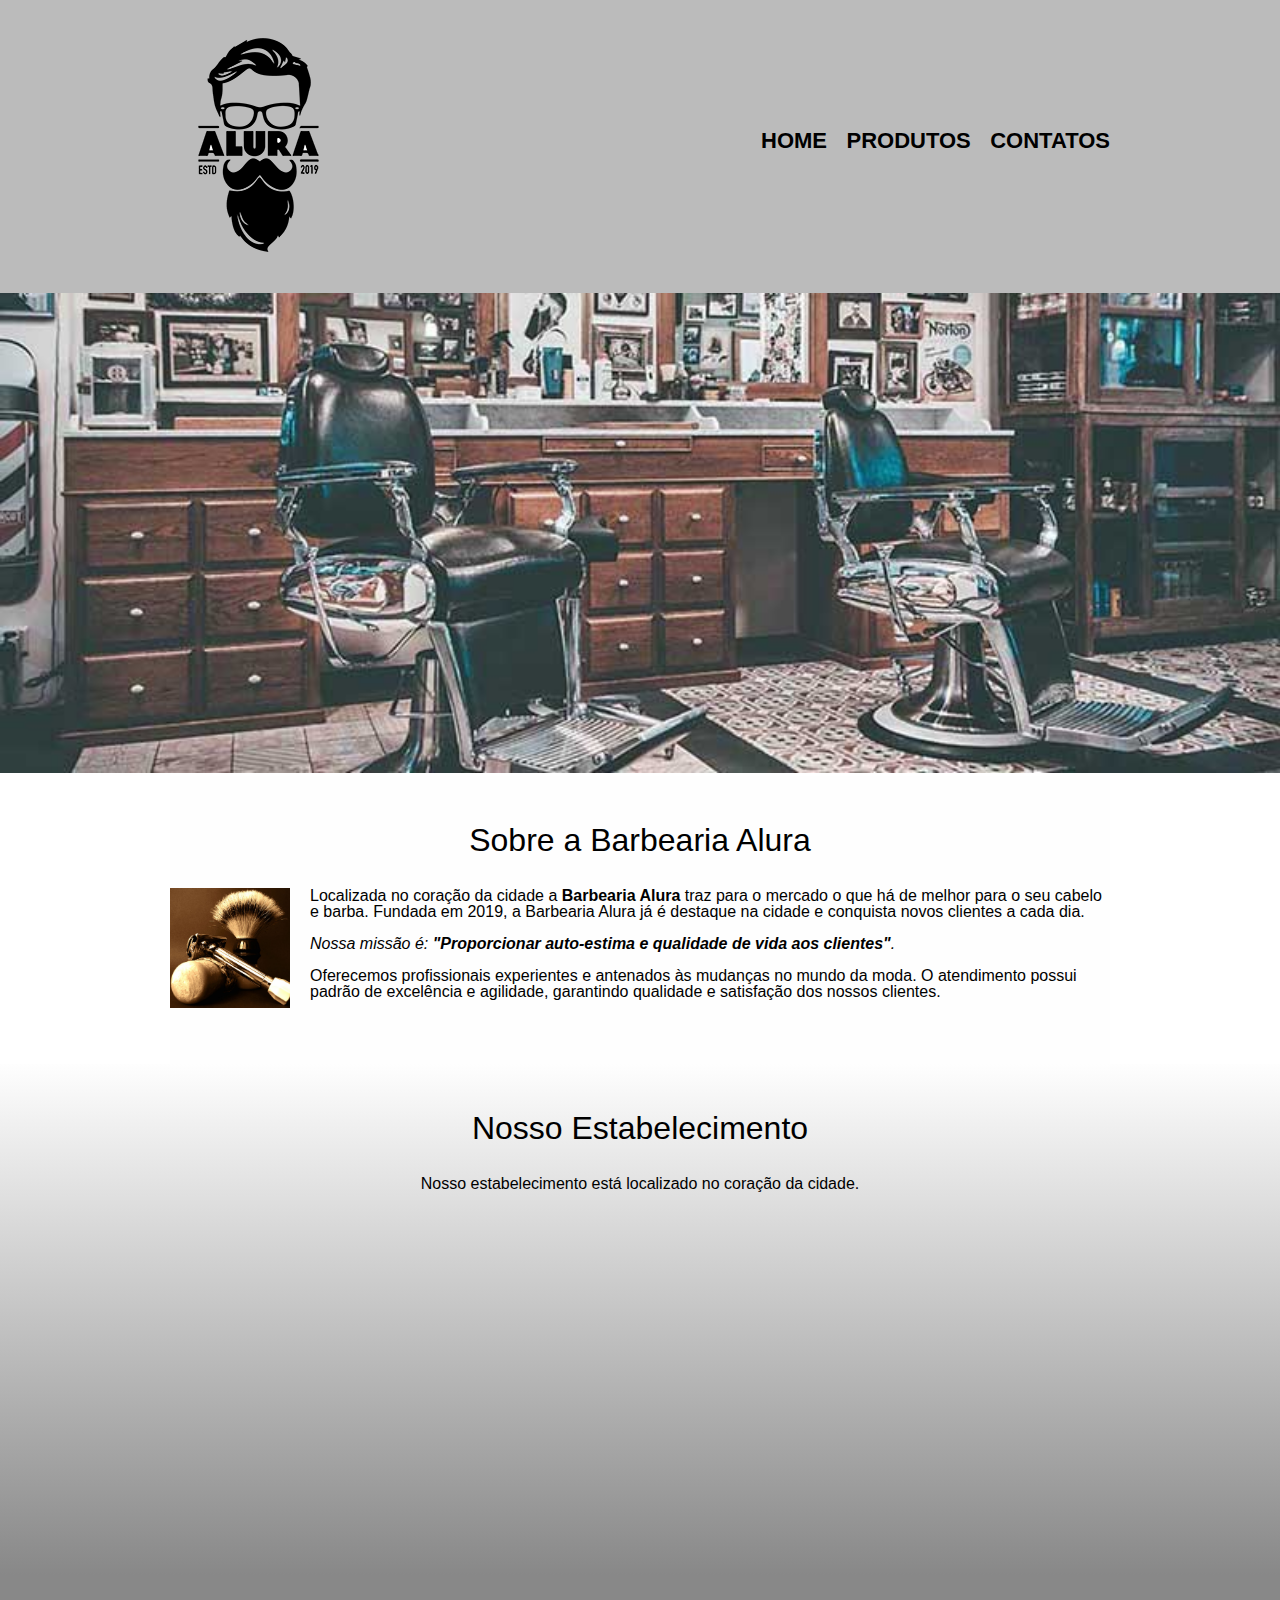
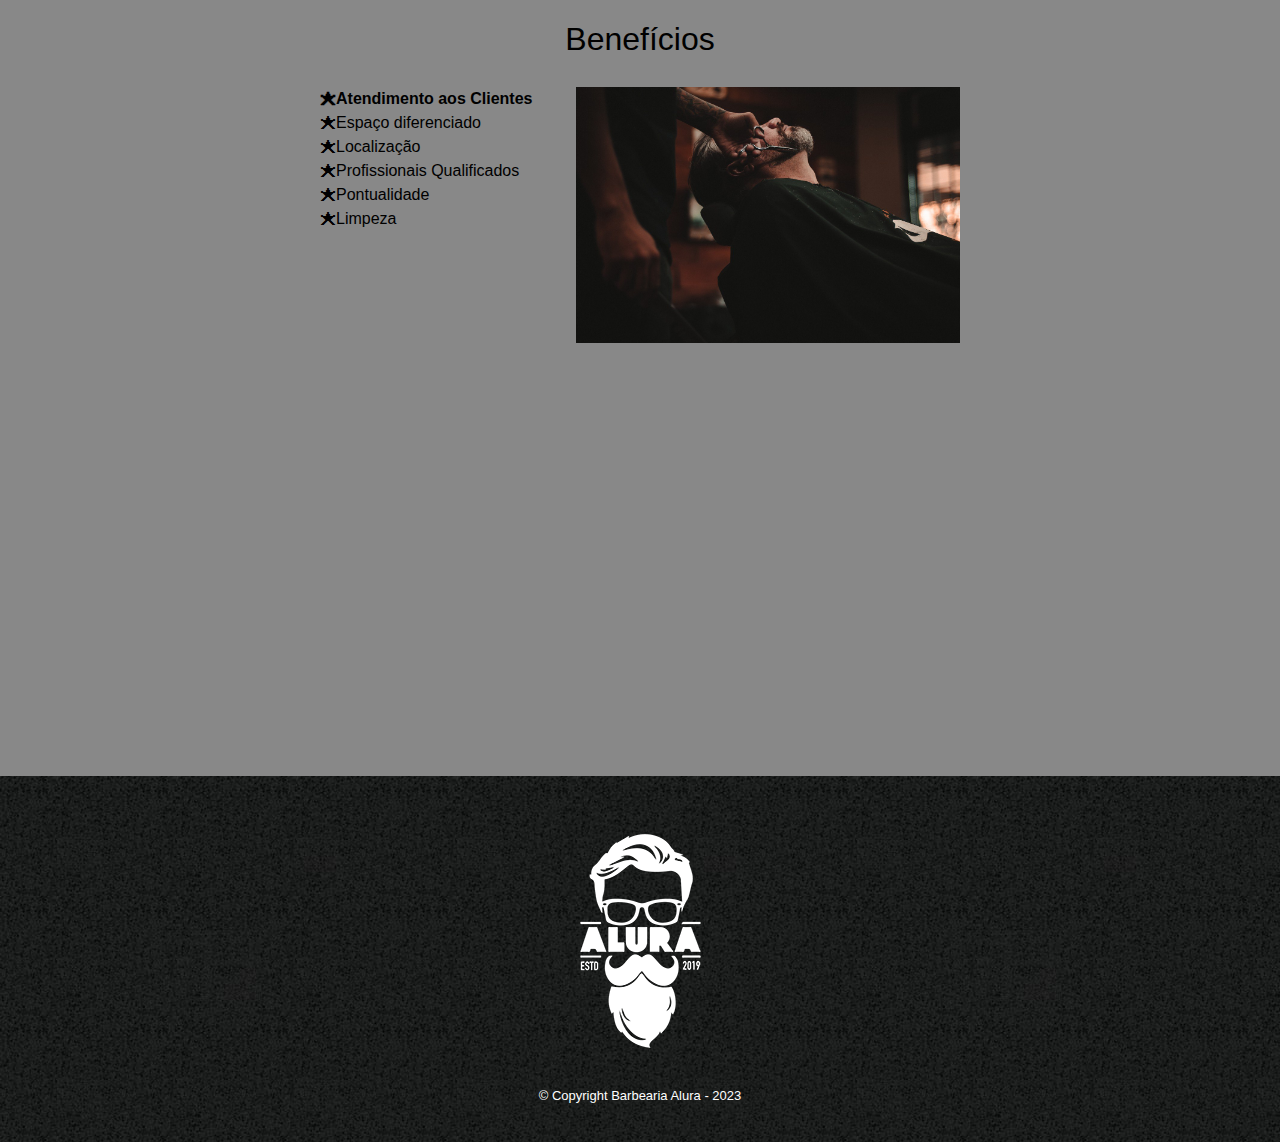
<file: barbearia-alura-site/html/index.html>
<!DOCTYPE html>
<html lang="pt-br">

<head>
  <meta charset="UTF-8">
  <meta name="viewport" content="width=device-width">
  <title>Barbearia Alura</title>
  <link rel="stylesheet" href="../css/reset.css">
  <link rel="stylesheet" href="../css/style.css">
  <link rel="preconnect" href="https://fonts.googleapis.com">

</head>
<header>
  <div class="caixa">
    <h1><img src="../images/logo.png" alt="Logo da Barbearia Alura"></h1>
    <nav>
      <ul>
        <li><a href="index.html">Home</a></li>
        <li><a href="produtos.html">Produtos</a></li>
        <li><a href="contatos.html">Contatos</a></li>
      </ul>
    </nav>
  </div>
</header>

<body>

  <img class="banner" src="../images/banner.jpg">
  <main>
    <section class="principal">
      <h2 class="titulo-principal">Sobre a Barbearia Alura</h2>

      <img class="utensilios" src="../images/utensilios.jpg" alt="Utensilios de um barbeiro">

      <p>Localizada no coração da cidade a <strong>Barbearia Alura</strong> traz para o mercado o que há de melhor para
        o
        seu cabelo e barba. Fundada em 2019, a Barbearia Alura já é destaque na cidade e conquista novos clientes a cada
        dia.</p>

      <p id="missao"><em>Nossa missão é: <strong>"Proporcionar auto-estima e qualidade de vida aos
            clientes"</strong>.</em></p>

      <p>Oferecemos profissionais experientes e antenados às mudanças no mundo da moda. O atendimento possui padrão de
        excelência e agilidade, garantindo qualidade e satisfação dos nossos clientes.</p>
    </section>

    <section class="mapa">
      <h3 class="titulo-principal">Nosso Estabelecimento</h3>
      <p>Nosso estabelecimento está localizado no coração da cidade.</p>

      <div class="mapa-conteudo">
        <iframe
        src="https://www.google.com/maps/embed?pb=!1m18!1m12!1m3!1d14628.426414099818!2d-46.660487930224576!3d-23.564614499999998!2m3!1f0!2f0!3f0!3m2!1i1024!2i768!4f13.1!3m3!1m2!1s0x94ce59541c6c79c3%3A0x36b90a85f0f8cb33!2sGrupo%20Alura!5e0!3m2!1spt-BR!2sbr!4v1682532481275!5m2!1spt-BR!2sbr"
        width="100%" height="300" style="border:0;" allowfullscreen="" loading="lazy"
        referrerpolicy="no-referrer-when-downgrade">
      </iframe>
      </div>
      

    </section>

    <section class="beneficios">
      <h3 class="titulo-principal">Benefícios</h3>
      <div class="conteudo-beneficios">
        <ul class="lista-beneficios">
          <li class="itens">Atendimento aos Clientes</li>
          <li class="itens">Espaço diferenciado</li>
          <li class="itens">Localização</li>
          <li class="itens">Profissionais Qualificados</li>
          <li class="itens">Pontualidade</li>
          <li class="itens">Limpeza</li>
        </ul><img src="../images/beneficios.jpg" class="imagem-beneficios">
      </div>

      <div class="video">
        <iframe width="100%" height="315" src="https://www.youtube.com/embed/wcVVXUV0YUY" frameborder="0"
          allow="accelerometer; autoplay; encrypted-media; gyroscope; picture-in-picture" allowfullscreen></iframe>
      </div>

    </section>
  </main>

  <footer>
    <img src="../images/logo-branco.png" alt="Logo da Barbearia Alura">
    <p class="copyright">&copy; Copyright Barbearia Alura - 2023</p>
  </footer>
</body>

</html>
</file>
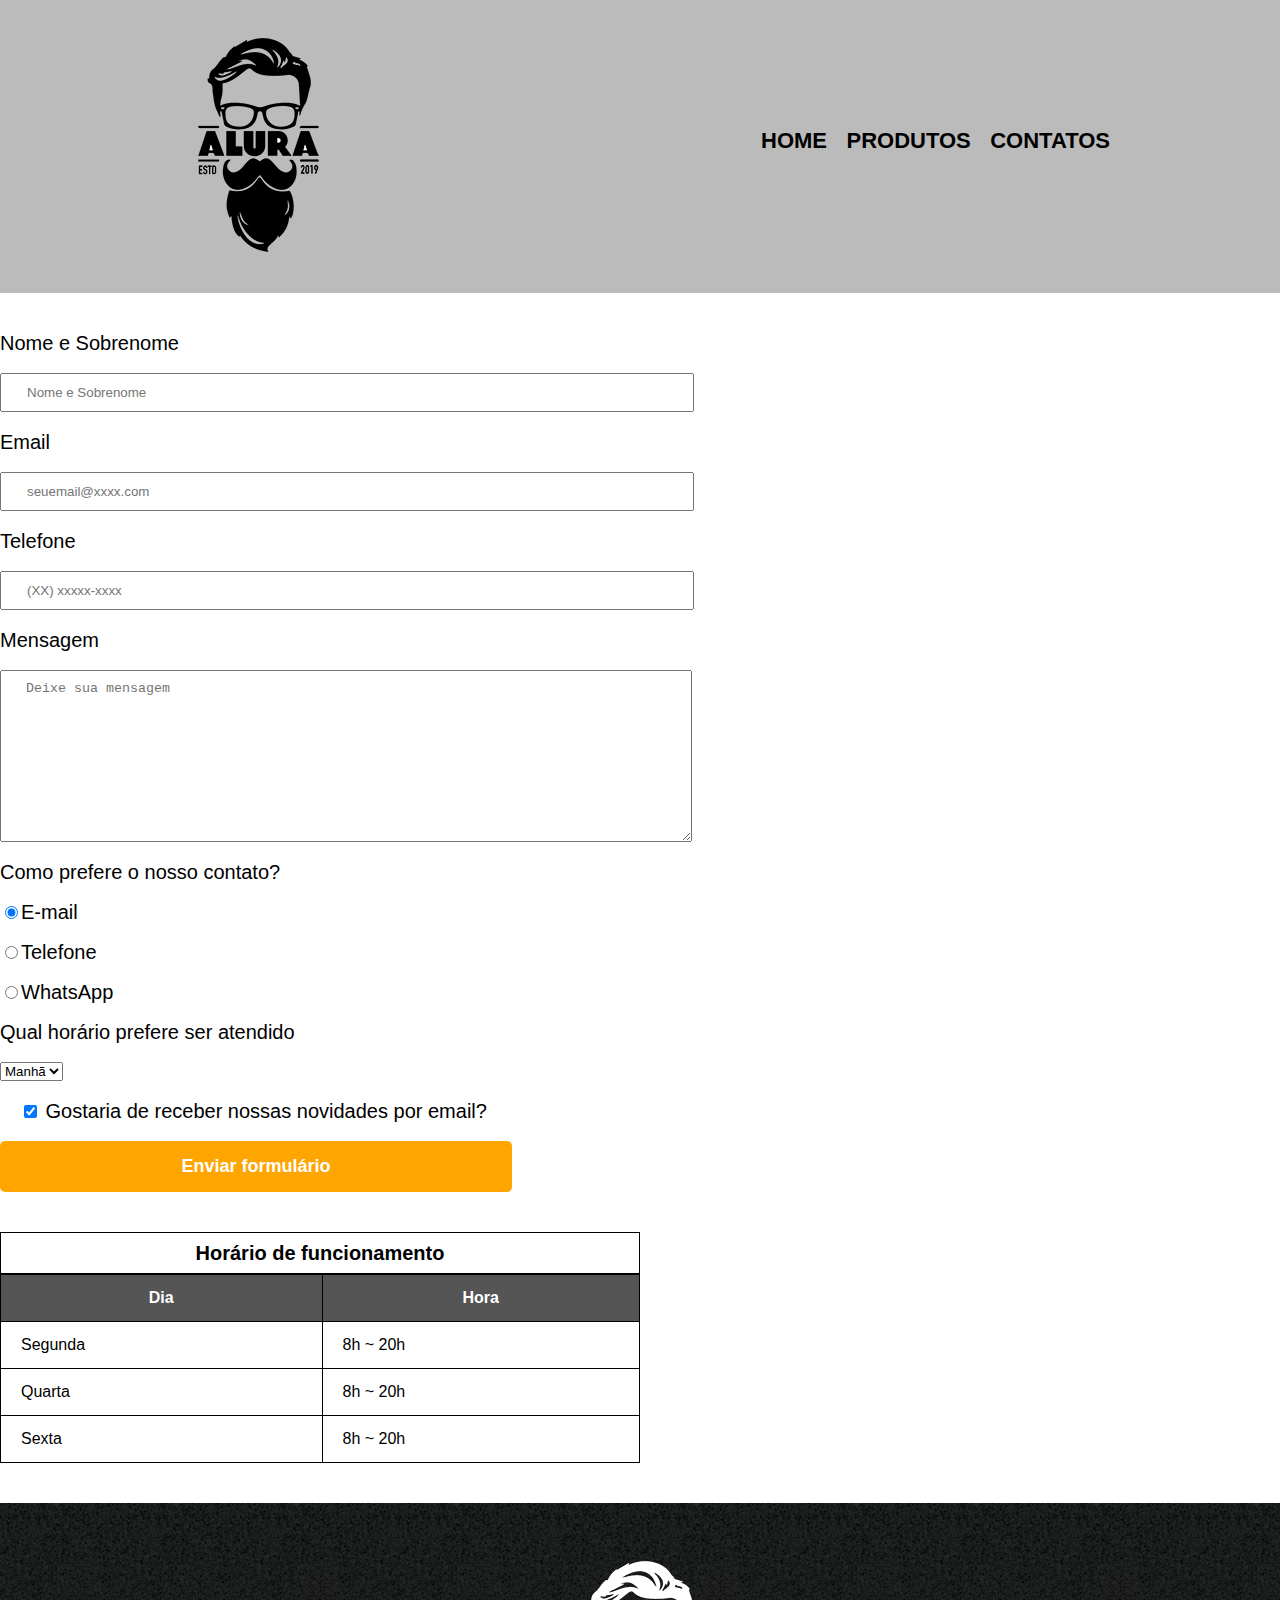
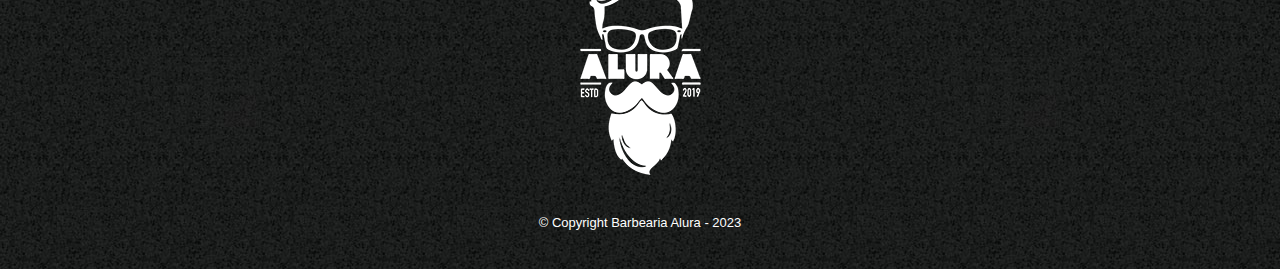
<file: barbearia-alura-site/html/contatos.html>
<!DOCTYPE html>
<html lang="pt-br">

<head>
  <meta charset="UTF-8">
  <meta http-equiv="X-UA-Compatible" content="IE=edge">
  <meta name="viewport" content="width=device-width, initial-scale=1.0">
  <link rel="stylesheet" href="../css/reset.css">
  <link rel="stylesheet" href="../css/style.css">
  <title>Contato - Barbearia Alura</title>
</head>

<body>
  <header>
    <div class="caixa">
      <h1><img src="../images/logo.png" alt="Logo da Barbearia Alura"></h1>
      <nav>
        <ul>
          <li><a href="index.html">Home</a></li>
          <li><a href="produtos.html">Produtos</a></li>
          <li><a href="contatos.html">Contatos</a></li>
        </ul>
      </nav>
    </div>
  </header>
  <main>
    <form action="">
      <label for="nomesonbrenome">Nome e Sobrenome</label>
      <input class="input-padrao" type="text" name="Nome" id="nomesonbrenome" required placeholder="Nome e Sobrenome">
      <label for="email">Email</label>
      <input class="input-padrao" type="email" name="email" id="" required placeholder="seuemail@xxxx.com">
      <label for="telefone">Telefone</label>
      <input class="input-padrao" type="tel" name="" id="telefone" required placeholder="(XX) xxxxx-xxxx">
      <label for="mensagem">Mensagem</label>
      <textarea class="input-padrao" name="" id="mensagem" cols="50" rows="10" required placeholder="Deixe sua mensagem"></textarea>

      <fieldset>
        <legend>Como prefere o nosso contato?</legend>
        <label for="radio-email"><input type="radio" name="contato" value="email" id="radio-email" checked>E-mail
        </label>
        <label for="radio-telefone"><input type="radio" name="contato" value="telefone" id="radio-telefone">Telefone
        </label>
        <label for="radio-whatsapp"><input type="radio" name="contato" value="whatsapp" id="radio-whatsapp">WhatsApp
        </label>
      </fieldset>

      <fieldset>
        <legend>Qual horário prefere ser atendido</legend>
        <select name="" id="">
          <option value="">Manhã</option>
          <option value="">Tarde</option>
          <option value="">Noite</option>
        </select>
      </fieldset>

      <label class="checkbox" for="checkbox"><input type="checkbox" name="" id="checkbox" checked> Gostaria de receber nossas
        novidades por email?</label>

      <input class="enviar" type="submit" value="Enviar formulário">

    </form>

    <table>
      <caption>Horário de funcionamento</caption>
      <thead>
        <th>Dia</th>
        <th>Hora</th>
      </thead>
      <tbody>
        <tr>
          <td>Segunda</td>
          <td>8h ~ 20h</td>
        </tr>
        <tr>
          <td>Quarta</td>
          <td>8h ~ 20h</td>
        </tr>
        <tr>
          <td>Sexta</td>
          <td>8h ~ 20h</td>
        </tr>
      </tbody>
      
    </table>
  </main>
  <footer>
    <img src="../images/logo-branco.png" alt="Logo da Barbearia Alura">
    <p class="copyright">&copy; Copyright Barbearia Alura - 2023</p>
  </footer>
</body>

</html>
</file>
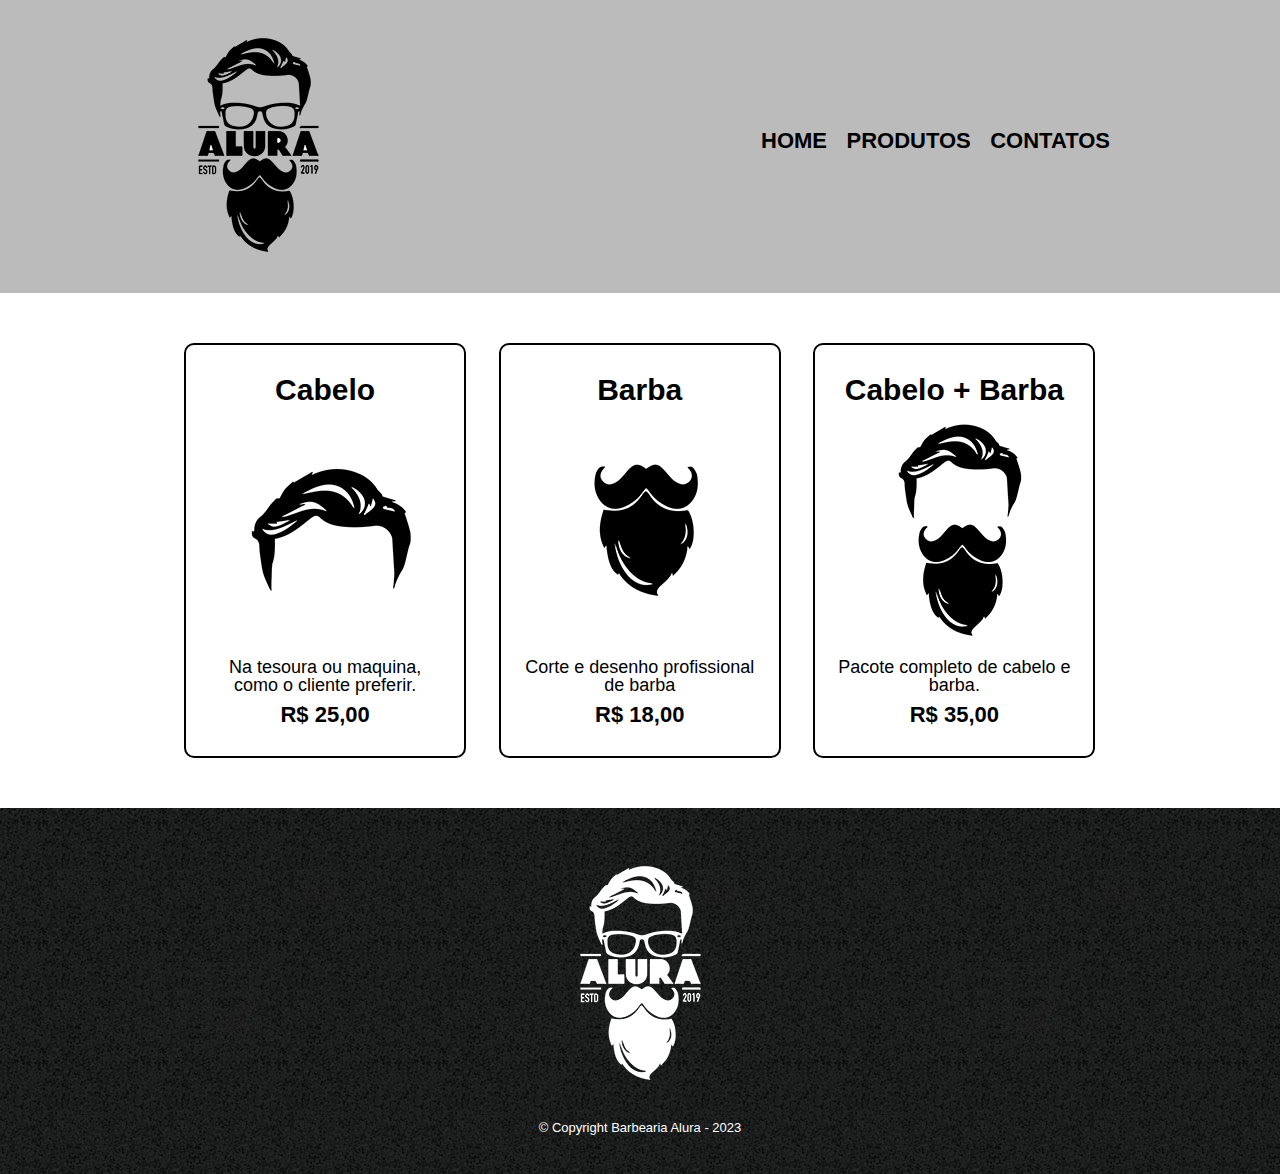
<file: barbearia-alura-site/html/produtos.html>
<!DOCTYPE html>
<html lang="pt-br">

<head>
  <meta charset="UTF-8">
  <meta http-equiv="X-UA-Compatible" content="IE=edge">
  <meta name="viewport" content="width=device-width, initial-scale=1.0">
  <link rel="stylesheet" href="../css/reset.css">
  <link rel="stylesheet" href="../css/style.css">
  <title>Produtos - Barbearia Alura</title>
</head>
<header>
  <div class="caixa">
    <h1><img src="../images/logo.png" alt="Logo da Barbearia Alura"></h1>
    <nav>
      <ul>
        <li><a href="index.html">Home</a></li>
        <li><a href="produtos.html">Produtos</a></li>
        <li><a href="contatos.html">Contatos</a></li>
      </ul>
    </nav>
  </div>
</header>
<body>
  <main class="main-produtos">
    <ul class="produtos">
      <li>
        <h2>Cabelo</h2>
        <img src="../images/cabelo.jpg" alt="">
        <p class="produto-descricao">Na tesoura ou maquina, como o cliente preferir.</p>
        <p class="produto-preco">R$ 25,00</p>
      </li>
      <li>
        <h2>Barba</h2>
        <img src="../images/barba.jpg" alt="">
        <p class="produto-descricao">Corte e desenho profissional de barba</p>
        <p class="produto-preco">R$ 18,00</p>
      </li>
      <li>
        <h2>Cabelo + Barba</h2>
        <img src="../images/cabelo+barba.jpg" alt="">
        <p class="produto-descricao">Pacote completo de cabelo e barba.</p>
        <p class="produto-preco">R$ 35,00</p>
      </li>
    </ul>
  </main>
  <footer>
    <img src="../images/logo-branco.png" alt="">
    <p class="copyright">&copy; Copyright Barbearia Alura - 2023</p>
  </footer>
</body>

</html>
</file>
<file: barbearia-alura-site/css/style.css>
body{
    font-family: 'Montserrat', sans-serif;
}

/*Cabeçalho das paginas*/ 
header{
    background: #bbbbbb;
    padding: 20px 0;
}

.caixa{
    position: relative;
    width: 940px;
    margin: 0 auto;
}

nav{
    position: absolute;
    top: 110px;
    right: 0;
}

nav li{
    display: inline;
    margin: 0 0 0 15px;
}

nav a{
    text-transform: uppercase;
    text-decoration: none;
    font-weight: bold;
    font-size: 22px;
    color: #000000;
}

nav a:hover{
    color: #C78C19;
    text-decoration: underline;
}

/*Pagina Principal*/

.banner {
	width:100%;
}

.principal{
	padding: 30px;
    width: 940px;
    margin: 0 auto;
}

.titulo-principal {
	text-align: center;
    font-size: 2em;    
    margin: 0 0 1em;
    clear: left;
}

.principal{
    padding: 3em 0;
    background: #FEFEFE;
}

.principal p{    
    margin: 0 0 1em;
}

.principal strong{
    font-weight:  bold;    
}

.principal em{
    font-style: italic;
}

.utensilios{
    width: 120px;
    float: left;
    margin: 0 20px 20px 0 ;
}

.mapa{
    padding: 3em 0;
    background: linear-gradient(#FEFEFE,#888888);
}

.mapa-conteudo{
    width: 940px;
    margin: 0 auto;
}

.mapa p{
    margin:0 0 2em ;
    text-align: center;
}

.beneficios {
        padding: 3em 0;
        background: #888888;
}

.conteudo-beneficios{
    width: 640px;
    margin: 0 auto;
}

.lista-beneficios{
    width: 40%;
    display: inline-block;
    vertical-align: top;
}

.itens{
    line-height: 1.5em;
}

.itens:before{
    content: "🟊";
}
.itens:first-child{
    font-weight: bold;
}

.imagem-beneficios {
	width: 60%;
}

.video{
    width: 560px;
    margin: 2em auto;
}

/*Pagina Produtos*/

.produtos{
    width: 940px;
    margin: 0 auto;
    padding: 50px 0;
}

.produtos li{
    display:inline-block;
    vertical-align: top;
    text-align: center;
    width: 30%;
    margin: 0 1.5%;
    padding: 30px 20px;
    box-sizing: border-box;
    border: 2.5px solid #000000;
    border-radius:10px;    
}

.produtos li:hover{  
    border: 4px solid #C78C19 ;        
}

.produtos li:hover h2{
    font-size: 34px;
}

.produtos li:active{
    border: 4px solid #088c19; 
    box-shadow: 5px 5px 8px #088c88;       
}

.produtos h2{
    font-size: 30px;
    font-weight: bold;
}

.produto-preco{
    font-size: 22px;
    font-weight: bold;
    margin-top: 10px;
}

.produto-descricao{    
    font-size: 18px;
}

/*Pagina de Contato */

form{
    margin: 40px 0;
}

form label, form legend {
    display: block;
    font-size: 20px;
    margin-bottom: 20px;
}

.input-padrao{
    display: block;
    margin-bottom: 20px;
    padding: 10px 25px;
    width: 50%;
}

.checkbox{
    margin: 20px;
}

.enviar{
    width: 40%;
    padding: 15px 0;
    background: orange;
    color: #ffffff;
    font-weight: bold;
    font-size: 18px;
    border: none;
    border-radius: 5px;
    transition: 1s all;
    cursor: pointer;
}

.enviar:hover{
    background: darkorange;
    transform:scale(1.2);   
}

table{
    width: 50%;
    margin: 20px 0 40px;
}

table caption{
    border: 1px solid #000000;
    font-weight: bold;
    font-size: 20px;
    padding: 10px 20px ;
}

thead{
    background: #555555;
    color: #ffffff;
    font-weight: bold;
}

table td, table th{
    border: 1px solid #000000;
    padding: 15px 20px;
}

/*Rodapé*/

footer{
    text-align: center;
    background: url("../images/bg.jpg");
    padding: 40px;
}

.copyright{
    color: #ffffff;
    font-size: 13px;
    margin-top: 20px;
}

@media screen and ( max-width: 480px) {
    .caixa, .principal, .conteudo-beneficios, .mapa-conteudo, .video{
        width:auto ;
    }

    h1{
        text-align: center;
    }
    nav{
        position: static;
    }

    .lista-beneficios, .imagem-beneficios{
        width: 100%;
    }
    .main-produtos{
        
        text-align: center;
    }
    .produtos{
        width: 100%;
        padding: 5px;
    }

    .produtos li{
        display:block;        ;
        text-align: center;
        width: 90%;
        margin: 1em auto;
        padding: 30px 20px;
        box-sizing: border-box;
        border: 2.5px solid #000000;
        border-radius:10px;    
    }
}
</file>
